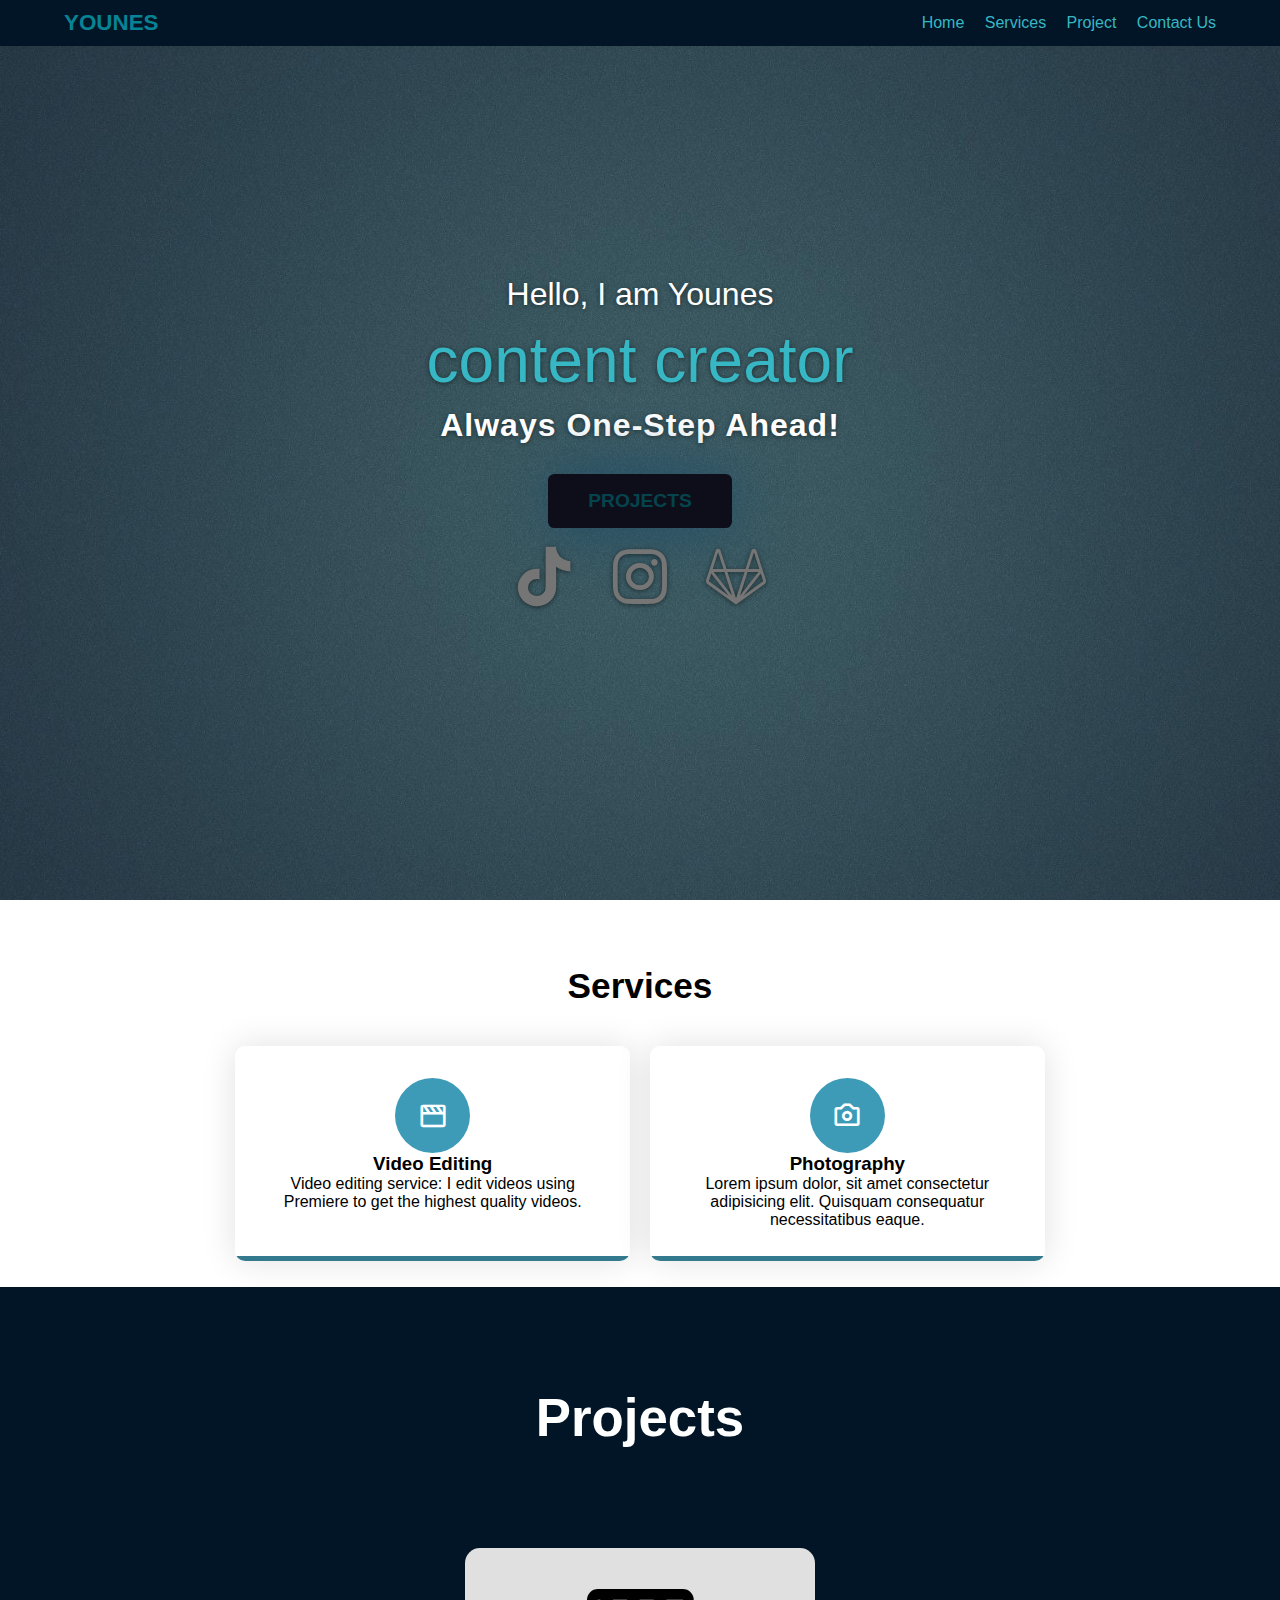
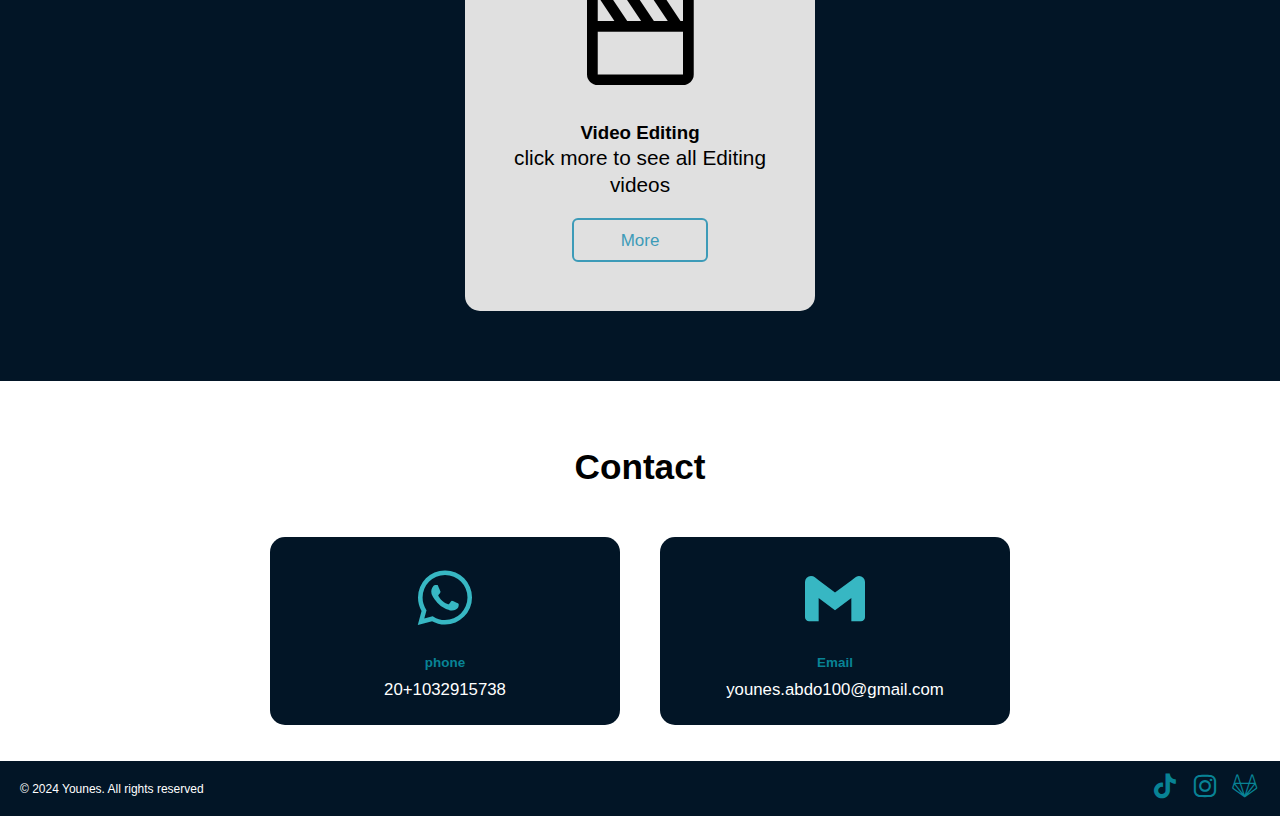
<file: index.html>
<!DOCTYPE html>
<html lang="en">
<head>
    <meta charset="UTF-8">
    <meta name="viewport" content="width=device-width, initial-scale=1.0">
    <link
    rel="stylesheet"
    href="https://cdnjs.cloudflare.com/ajax/libs/font-awesome/6.0.0-beta3/css/all.min.css"
  />
  <link
    href="https://fonts.googleapis.com/css2?family=Poppins:wght@400;500;600&display=swap"
    rel="stylesheet"
  />
    <link href="https://unpkg.com/boxicons@2.1.4/css/boxicons.min.css" rel="stylesheet">
    <link rel="stylesheet" href="./profile.css">
    <title>Younes</title>
</head>
<body>
    <header>
        <a href="#" class="logo">Younes</a>
        <nav class="navbar">
            <a href="#">Home</a>
            <a href="#services">Services</a>
            <a href="#project">Project</a>
            <a href="#content" >Contact Us</a>
        </nav>
    </header>

    <section class="main">
        <div>
            <h2>Hello, I am Younes <br><span>content creator</span></h2>
            <h3>Always One-Step Ahead!</h3>        
            <button class="btns" >
                <a href="#project" class="main-btn">Projects</a>
              </button>
                  
            <div class="social-icons">
                <a href="https://www.tiktok.com/@yioi72?is_from_webapp=1&sender_device=pc" target="_blank"><i class='bx bxl-tiktok'></i></a>
                <a href="https://www.instagram.com/dxler_08/#" target="_blank"><i class='bx bxl-instagram'></i></a>
                <a href="https://github.com/YOUNEX505/younes" target="_blank"><i class='bx bxl-gitlab'></i></a>
            </div>
        </div>
    </section>
    <section class="content" id="services">
         <h2 class="title">Services</h2>
            <div class="row">
              <div class="column">
                <div class="cardl">
                  <div class="icon-wrapper">
                    <i class='bx bx-movie'></i>
                  </div>
                  <h3>Video Editing</h3>
                  <p>
                    Video editing service: I edit videos using Premiere to get the highest quality videos.
                  </p>
                </div>
              </div>
                <div class="column">
                    <div class="cardl">
                    <div class="icon-wrapper">
                        <i class='bx bx-camera'></i>
                    </div>
                    <h3>Photography</h3>
                    <p>
                        Lorem ipsum dolor, sit amet consectetur adipisicing elit. Quisquam
                        consequatur necessitatibus eaque.
                    </p>
                    </div>
                </div>
            </div>
     </section>
    
    <section class="project" id="project">
        <div class="title">
            <h2>Projects</h2>
        </div>
        <div class="card-container">

            <div class="card">
                <div class="card-content-1">
                    <div class="icon">
                        <i class='bx bx-movie'></i>
                    </div>
                    <h3>Video Editing</h3>
                    <p>click more to see all Editing videos</p>
                    <a class="btn" href="vedio.html" >More</a>
                </div>
            </div>

            </div>
        </div>
    </section>
    <section class="content" id="content">
        <h2 class="title">Contact</h2>
        <div class="content">
            <div class="card">
                <div class="icon">
                    <i class='bx bxl-whatsapp'></i>
                </div>
                <div class="info">
                    <h3>phone</h3>
                    <p>20+1032915738</p>
                </div>
            </div>

            <div class="card">
                <div class="icon">
                    <i class='bx bxl-gmail'></i>
                </div>
                <div class="info">
                    <h3>Email</h3>
                    <p>younes.abdo100@gmail.com</p>
                </div>
            </div>
        </div>

    </section>
<footer>
  <div class="footer-container">
    <p class="footer-text">© 2024 Younes. All rights reserved</p>
    <div class="footer-icons">
        <a href="https://www.tiktok.com/@yioi72?is_from_webapp=1&sender_device=pc" target="_blank"><i class='bx bxl-tiktok'></i></a>
        <a href="https://www.instagram.com/dxler_08/#" target="_blank"><i class='bx bxl-instagram'></i></a>
        <a href="https://github.com/YOUNEX505/younes" target="_blank"><i class='bx bxl-gitlab'></i></a>
    </div>
  </div>
</footer>
</body>
</html>
</file>
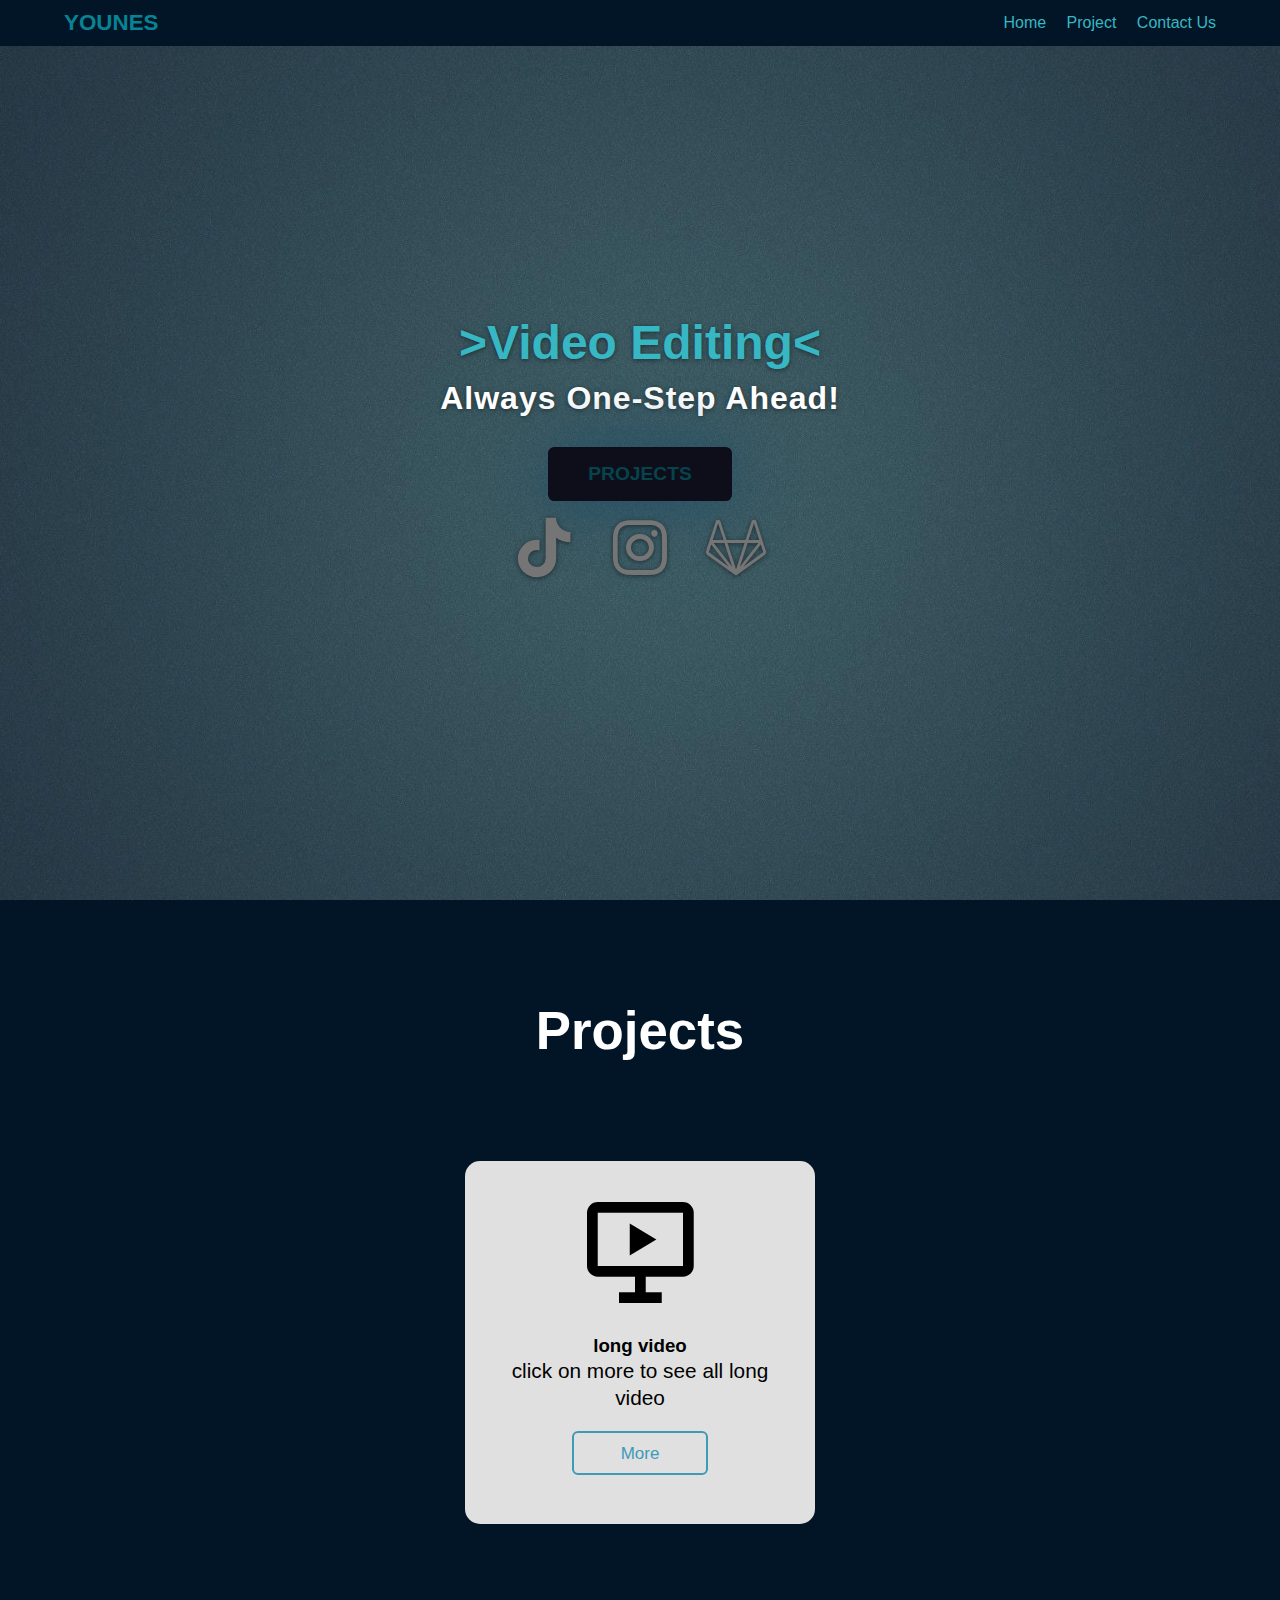
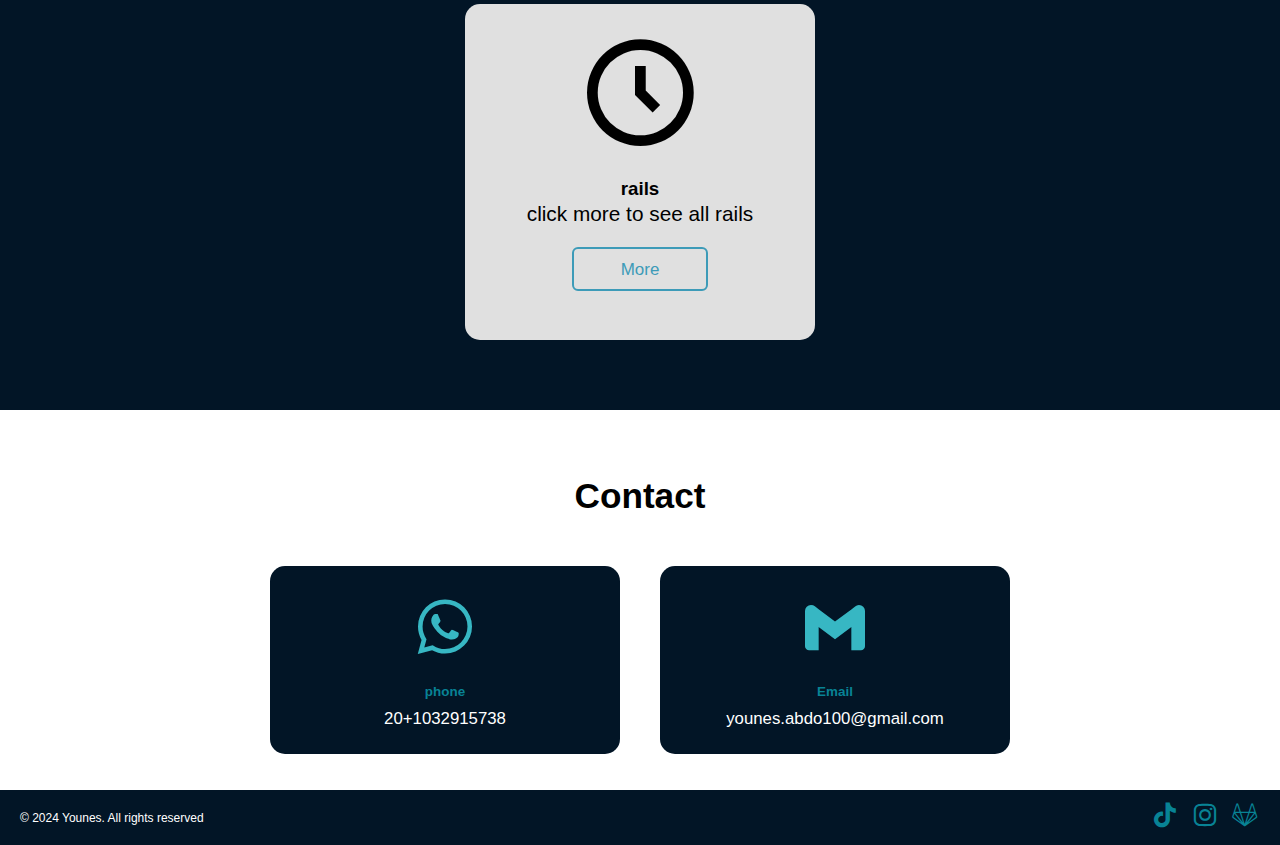
<file: vedio.html>
<!DOCTYPE html>
<html lang="en">
<head>
    <meta charset="UTF-8">
    <meta name="viewport" content="width=device-width, initial-scale=1.0">
    <link
    rel="stylesheet"
    href="https://cdnjs.cloudflare.com/ajax/libs/font-awesome/6.0.0-beta3/css/all.min.css"
  />
  <link
    href="https://fonts.googleapis.com/css2?family=Poppins:wght@400;500;600&display=swap"
    rel="stylesheet"
  />
    <link href="https://unpkg.com/boxicons@2.1.4/css/boxicons.min.css" rel="stylesheet">
    <link rel="stylesheet" href="./vedio.css">
    <title>Younes</title>
</head>
<body>
    <header>
        <a href="index.html" class="logo">Younes</a>
        <nav class="navbar">
            <a href="index.html">Home</a>
            <a href="#project">Project</a>
            <a href="#content" >Contact Us</a>
        </nav>
    </header>

    <section class="main">
        <div>
            <h2><span>>Video Editing<</span></h2>
            <h3>Always One-Step Ahead!</h3>        
            <button class="btns" >
                <a href="#project" class="main-btn">Projects</a>
              </button>
                  
            <div class="social-icons">
                <a href="https://www.tiktok.com/@yioi72?is_from_webapp=1&sender_device=pc" target="_blank"><i class='bx bxl-tiktok'></i></a>
                <a href="https://www.instagram.com/dxler_08/#" target="_blank"><i class='bx bxl-instagram'></i></a>
                <a href="https://github.com/YOUNEX505/younes" target="_blank"><i class='bx bxl-gitlab'></i></a>
            </div>
        </div>
    </section>
    
    <section class="project" id="project">
        <div class="title">
            <h2>Projects</h2>
        </div>
        <div class="card-container">

            <div class="card">
                <div class="card-content-1">
                    <div class="icon">
                        <i class='bx bx-slideshow'></i>
                    </div>
                    <h3>long video</h3>
                    <p>click on more to see all long video</p>
                    <a class="btn" href="video.html" >More</a>
                </div>
            </div>

            </div>
        </div>

        <div class="card-container">

            <div class="card">
                <div class="card-content-1">
                    <div class="icon">
                        <i class='bx bx-time-five'></i>
                    </div>
                    <h3>rails</h3>
                    <p>click more to see all rails</p>
                    <a class="btn" href="video.html" >More</a>
                </div>
            </div>

            </div>
        </div>


    </section>
    <section class="content" id="content">
        <h2 class="title">Contact</h2>
        <div class="content">
            <div class="card">
                <div class="icon">
                    <i class='bx bxl-whatsapp'></i>
                </div>
                <div class="info">
                    <h3>phone</h3>
                    <p>20+1032915738</p>
                </div>
            </div>

            <div class="card">
                <div class="icon">
                    <i class='bx bxl-gmail'></i>
                </div>
                <div class="info">
                    <h3>Email</h3>
                    <p>younes.abdo100@gmail.com</p>
                </div>
            </div>
        </div>

    </section>
<footer>
  <div class="footer-container">
    <p class="footer-text">© 2024 Younes. All rights reserved</p>
    <div class="footer-icons">
        <a href="https://www.tiktok.com/@yioi72?is_from_webapp=1&sender_device=pc" target="_blank"><i class='bx bxl-tiktok'></i></a>
        <a href="https://www.instagram.com/dxler_08/#" target="_blank"><i class='bx bxl-instagram'></i></a>
        <a href="https://github.com/YOUNEX505/younes" target="_blank"><i class='bx bxl-gitlab'></i></a>
    </div>
  </div>
</footer>
</body>
</html>
</file>
<file: profile.css>
* {
    font-family: Verdana, Geneva, Tahoma, sans-serif;
    margin: 0;
    padding: 0;
    box-sizing: border-box;
    scroll-behavior: smooth;
}

header {
    width: 100%;
    background-color: #021526;
    position: fixed;
    display: flex;
    justify-content: space-between;
    align-items: center;
    padding: 10px 5%;
    z-index: 10;
}

.logo {
    text-decoration: none;
    color: #088395;
    text-transform: uppercase;
    font-weight: 900;
    font-size: 140%;
}

.navbar a {
    color: #37B7C3;
    text-decoration: none;
    font-size: 100%;
    font-weight: 500;
    margin-left: 1em;
    transition: 0.7s;
}

.navbar a:hover {
    color: #055c69;
    transform: scale(1.1);
}

section {
    padding: 100px 5%;
    position: relative;
    display: flex;
    align-items: center;
    justify-content: center;
    text-align: center;
}

.main {
    z-index: 2;
    color: #fff;
    text-shadow: 0 1px 5px rgba(0, 0, 0, 0.5);
    background-image: url('img/pxfuel.jpg');
    background-size: cover;
    background-position: center;
    background-repeat: no-repeat;
    height: 100vh;
}

.main h2 {
    color: #ffffff;
    font-size: 2em;
    font-weight: 500;
}

.main h2 span {
    display: inline-block;
    color: #37B7C3;
    font-size: 200%;
    font-weight: 300%;
    margin-top: 10px;
}

.main h3 {
    color: #fff;
    font-size: 2em;
    font-weight: 700;
    letter-spacing: 1px;
    margin-top: 10px;
    margin-bottom: 30px;
}

/* From Uiverse.io by ShrinilDhorda */ 
.btns {
  font-size: 1.2rem;
  padding: 1rem 2.5rem;
  margin-bottom: 3%;
  border: none;
  outline: none;
  border-radius: 0.4rem;
  cursor: pointer;
  text-transform: uppercase;
  background-color: rgb(14, 14, 26);
  color: rgb(234, 234, 234);
  font-weight: 700;
  transition: 0.6s;
  box-shadow: 0px 0px 60px #1f4c65;
 
}

.btns:active {
  scale: 0.92;
}

.btns:hover {
  background: rgb(2,29,78);
  background: linear-gradient(270deg, rgba(2, 29, 78, 0.681) 0%, rgba(31, 215, 232, 0.873) 60%);
  color: rgb(4, 4, 38);
}
.main-btn {
  color: #05444d;
  text-decoration: none;
  transition: 0.7;
}


.social-icons a {
    color: rgb(117, 117, 117);
    font-size: 4.5em;
    padding: 10px;
    text-decoration: none;
    display: inline;
    transition: 0.7s;
}

.social-icons a:hover {
    color: #088395;
    transform: scale(1.1);
}

.row {
  display: flex;
  justify-content: center; /* لتوسيط الكاردات */
  flex-wrap: wrap;
}

.column {
  text-align: center;
  flex: 0 0 150%; /* جعل عرض الكارد أصغر */
  max-width: 45%; /* للمحافظة على التناسب */
  margin: 10px; /* إضافة مسافات بين الكاردات */
}

  .cardl {
    width: 100%;
    justify-content: center;
    height: 100%;
    padding: 2em 1.5em;
    background: linear-gradient(#ffffff 50%, #337a8e 50%);
    background-size: 100% 200%;
    background-position: 0 2.5%;
    border-radius: 10px;
    box-shadow: 0 0 35px rgba(0, 0, 0, 0.12);
    cursor: pointer;
    transition: 0.5s;
  }
  .icon-wrapper h3 {
    font-size: 20px;
    font-weight: 600;
    color: #1f194c;
    margin: 1em 0;
  }
 .icon-wrapper p {
    color: #575a7b;
    font-size: 15px;
    line-height: 1.6;
    letter-spacing: 0.03em;
  }
  .icon-wrapper {
    background-color: #3d9bb8;
    position: relative;
    margin: auto;
    font-size: 30px;
    height: 2.5em;
    width: 2.5em;
    color: #ffffff;
    border-radius: 50%;
    display: grid;
    place-items: center;
    transition: 0.5s;
  }
  .cardl:hover {
    background-position: 0 100%;
  }
  .cardl:hover .icon-wrapper {
    background-color: #ffffff;
    color: #3d9bb8;
  }
  .cardl:hover h3 {
    color: #ffffff;
  }
  .cardl:hover p {
    color: #f0f0f0;
  }

.title {
    display: block;
    width: 100%;
    text-align: center;
    color: rgb(0, 0, 0);
    font-size: 2.2em;
    font-weight: 800;
    margin-bottom: 30px;
    margin-top: 50px; 
}

.content {
    display: flex;
    justify-content: center;
    align-items: center;
    flex-wrap: wrap;
}

.icon {
    font-size: 8em;
    color: rgb(0, 0, 0);
    text-align: center;
}

.info h3 {
    color: #088395;
    font-size: 1.2em;
    font-weight: 700;
    margin: 10px;
}

.project {
    background-color: #021526;
    padding: 50px 5%; /* Add padding to create space for the text */
    display: flex;
    flex-direction: column;
    align-items: center;
}

.project .title {
    color: #ffffff;
    margin-bottom: 40px; /* Add some space between the title and the cards */
}

.card-content-1
.btn{
    --color: #3d9bb8;
    font-family: inherit;
    display: inline-block;
    width: 8em;
    height: 2.6em;
    line-height: 2.5em;
    margin: 20px;
    position: relative;
    cursor: pointer;
    overflow: hidden;
    border: 2px solid var(--color);
    transition: color 0.5s;
    z-index: 1;
    font-size: 17px;
    border-radius: 6px;
    font-weight: 500;
    color: var(--color);
    text-decoration: none;
  }
  
  .card-content-1   .btn:before {
    content: "";
    position: absolute;
    z-index: -1;
    background: var(--color);
    height: 150px;
    width: 200px;
    border-radius: 50%;
  }
  
  .card-content-1 .btn:hover {
    color: #fff;
  }
  
  .card-content-1  .btn:before {
    top: 100%;
    left: 100%;
    transition: all 0.7s;
  }
  
  .card-content-1 .btn:hover:before {
    top: -30px;
    left: -30px;
  }
  
  .card-content-1 .btn:active:before {
    background: #3d9bb8;
    transition: background 0s;
  }
  

.content .icon {
    font-size: 4.5em;
    color: #37B7C3;
}

.content .info {
    font-size: 0.7em;
}
.content .info p{
    font-size: 1.5em;
    color: #fff;
}

.card-container {
    display: flex;
    justify-content: center;
    flex-wrap: wrap;
    margin-top: 40px;
}

.project .card {
    background-color: #e0e0e0;
}

.card-content h3 {
    font-size: 22px;
    margin-bottom: 8px;
}

.project .card p {
    color: #000000;
    font-size: 15px;
    line-height: 1.3;
    font-size: 1.3em;
}

.card {
    width: 350px;
    background-color: #021526;
    border-radius: 15px;
    padding: 25px;
    margin: 20px;
    box-shadow: 0 20px 50px rgb(0, 0, 0,);
    transition: 0.7s ease;
}

.card:hover {
    transform: scale(1.1);
    box-shadow: 0 5px 15px rgba(1, 1, 1, 3.5);
}

.card img {
    width: 100%;
    height: auto;
    transition: 0.7s;
}

footer {
  background-color: #021526;
  padding: 10px 20px;
  color: #fff;
}

.footer-container {
  display: flex;
  justify-content: space-between;
  align-items: center;
  flex-wrap: wrap;
}

.footer-text {
  font-size: 12px;
  margin: 0;
}

.footer-icons {
  display: flex;
  gap: 10px;
}

.footer-icons a {
  font-size: 30px;
  text-decoration: none;
  transition: 0.7s;
  color: #088395;
}

.footer-icons a:hover {
  color: #1f4c65;
  transform: scale(1.1);
}

@media (max-width: 600px) {
  .footer-container {
    flex-direction: row;
  }

  .footer-text {
    font-size: 10px;
  }

  .footer-icons a {
    font-size: 24px;
    color: #ffffff;
    transition: 0.7;
  }

  .footer-icons a:hover {
    color: #088395;
    transform: scale(1.1);
  }

}

  @media screen and (min-width: 992px) {
    section {
      padding: 1em 3em;
    }
    .column {
      flex: 0 0 33.33%;
      max-width: 33.33%;
    }
  }
  
  @media (max-width: 768px) {
    header {
        padding: 10px 20px;
    }

    section {
        padding: 100px 20px;
    }

    .navbar a {
        padding-left: 0%;
        font-size: 65%;
        font-weight: 900;
    }

    .main h2 {
        font-size: 1.5em;
    }

    .main h2 span {
        font-size: 150%;
    }

    .main h3 {
        font-size: 1.5em;
    }

    .card,
    .project-card {
        width: 100%;
        margin: 20px 0;
    }

      .column {
        flex: 0 250%;
        max-width: 120%;
      }
  
}
</file>
<file: vedio.css>
* {
    font-family: Verdana, Geneva, Tahoma, sans-serif;
    margin: 0;
    padding: 0;
    box-sizing: border-box;
    scroll-behavior: smooth;
}

header {
    width: 100%;
    background-color: #021526;
    position: fixed;
    display: flex;
    justify-content: space-between;
    align-items: center;
    padding: 10px 5%;
    z-index: 10;
}

.logo {
    text-decoration: none;
    color: #088395;
    text-transform: uppercase;
    font-weight: 900;
    font-size: 140%;
}

.navbar a {
    color: #37B7C3;
    text-decoration: none;
    font-size: 100%;
    font-weight: 500;
    margin-left: 1em;
    transition: 0.7s;
}

.navbar a:hover {
    color: #055c69;
    transform: scale(1.1);
}

section {
    padding: 100px 5%;
    position: relative;
    display: flex;
    align-items: center;
    justify-content: center;
    text-align: center;
}

.main {
    z-index: 2;
    color: #fff;
    text-shadow: 0 1px 5px rgba(0, 0, 0, 0.5);
    background-image: url('img/pxfuel.jpg');
    background-size: cover;
    background-position: center;
    background-repeat: no-repeat;
    height: 100vh;
}


.main h2 span {
    display: inline-block;
    color: #37B7C3;
    font-size: 200%;
    font-weight: 300%;
    margin-top: 10px;
}

.main h3 {
    color: #fff;
    font-size: 2em;
    font-weight: 700;
    letter-spacing: 1px;
    margin-top: 10px;
    margin-bottom: 30px;
}

/* From Uiverse.io by ShrinilDhorda */ 
.btns {
  font-size: 1.2rem;
  padding: 1rem 2.5rem;
  margin-bottom: 3%;
  border: none;
  outline: none;
  border-radius: 0.4rem;
  cursor: pointer;
  text-transform: uppercase;
  background-color: rgb(14, 14, 26);
  color: rgb(234, 234, 234);
  font-weight: 700;
  transition: 0.6s;
  box-shadow: 0px 0px 60px #1f4c65;
 
}

.btns:active {
  scale: 0.92;
}

.btns:hover {
  background: rgb(2,29,78);
  background: linear-gradient(270deg, rgba(2, 29, 78, 0.681) 0%, rgba(31, 215, 232, 0.873) 60%);
  color: rgb(4, 4, 38);
}
.main-btn {
  color: #05444d;
  text-decoration: none;
  transition: 0.7;
}


.social-icons a {
    color: rgb(117, 117, 117);
    font-size: 4.5em;
    padding: 10px;
    text-decoration: none;
    display: inline;
    transition: 0.7s;
}

.social-icons a:hover {
    color: #088395;
    transform: scale(1.1);
}


  
.title {
    display: block;
    width: 100%;
    text-align: center;
    color: rgb(0, 0, 0);
    font-size: 2.2em;
    font-weight: 800;
    margin-bottom: 30px;
    margin-top: 50px; 
}

.content {
    display: flex;
    justify-content: center;
    align-items: center;
    flex-wrap: wrap;
}

.icon {
    font-size: 8em;
    color: rgb(0, 0, 0);
    text-align: center;
}

.info h3 {
    color: #088395;
    font-size: 1.2em;
    font-weight: 700;
    margin: 10px;
}

.project {
    background-color: #021526;
    padding: 50px 5%; /* Add padding to create space for the text */
    display: flex;
    flex-direction: column;
    align-items: center;
}

.project .title {
    color: #ffffff;
    margin-bottom: 40px; /* Add some space between the title and the cards */
}

.card-content-1
.btn{
    --color: #3d9bb8;
    font-family: inherit;
    display: inline-block;
    width: 8em;
    height: 2.6em;
    line-height: 2.5em;
    margin: 20px;
    position: relative;
    cursor: pointer;
    overflow: hidden;
    border: 2px solid var(--color);
    transition: color 0.5s;
    z-index: 1;
    font-size: 17px;
    border-radius: 6px;
    font-weight: 500;
    color: var(--color);
    text-decoration: none;
  }
  
  .card-content-1   .btn:before {
    content: "";
    position: absolute;
    z-index: -1;
    background: var(--color);
    height: 150px;
    width: 200px;
    border-radius: 50%;
  }
  
  .card-content-1 .btn:hover {
    color: #fff;
  }
  
  .card-content-1  .btn:before {
    top: 100%;
    left: 100%;
    transition: all 0.7s;
  }
  
  .card-content-1 .btn:hover:before {
    top: -30px;
    left: -30px;
  }
  
  .card-content-1 .btn:active:before {
    background: #3d9bb8;
    transition: 0.7s;
  }
  

.content .icon {
    font-size: 4.5em;
    color: #37B7C3;
}

.content .info {
    font-size: 0.7em;
}
.content .info p{
    font-size: 1.5em;
    color: #fff;
}

.card-container {
    display: flex;
    justify-content: center;
    flex-wrap: wrap;
    margin-top: 40px;
}

.project .card {
    background-color: #e0e0e0;
}

.card-content h3 {
    font-size: 22px;
    margin-bottom: 8px;
}

.project .card p {
    color: #000000;
    font-size: 15px;
    line-height: 1.3;
    font-size: 1.3em;
}

.card {
    width: 350px;
    background-color: #021526;
    border-radius: 15px;
    padding: 25px;
    margin: 20px;
    box-shadow: 0 20px 50px rgb(0, 0, 0,);
    transition: 0.7s ease;
}

.card:hover {
    transform: scale(1.1);
    box-shadow: 0 5px 15px rgba(1, 1, 1, 3.5);
}

.card img {
    width: 100%;
    height: auto;
    transition: 0.7s;
}

footer {
  background-color: #021526;
  padding: 10px 20px;
  color: #fff;
}

.footer-container {
  display: flex;
  justify-content: space-between;
  align-items: center;
  flex-wrap: wrap;
}

.footer-text {
  font-size: 12px;
  margin: 0;
}

.footer-icons {
  display: flex;
  gap: 10px;
}

.footer-icons a {
  font-size: 30px;
  text-decoration: none;
  transition: 0.7s;
  color: #088395;
}

.footer-icons a:hover {
  color: #1f4c65;
  transform: scale(1.1);
}

@media (max-width: 600px) {
  .footer-container {
    flex-direction: row;
  }

  .footer-text {
    font-size: 10px;
  }

  .footer-icons a {
    font-size: 24px;
    color: #ffffff;
    transition: 0.7;
  }

  .footer-icons a:hover {
    color: #088395;
    transform: scale(1.1);
  }

}

  @media screen and (min-width: 992px) {
    section {
      padding: 1em 3em;
    }
    .column {
      flex: 0 0 33.33%;
      max-width: 33.33%;
    }
  }
  
  @media (max-width: 768px) {
    header {
        padding: 10px 20px;
    }

    section {
        padding: 100px 20px;
    }

    .navbar a {
        padding-left: 0%;
        font-size: 65%;
        font-weight: 900;
    }

    .main h2 {
        font-size: 1.5em;
    }

    .main h2 span {
        font-size: 150%;
    }

    .main h3 {
        font-size: 1.5em;
    }

    .card,
    .project-card {
        width: 100;
        margin: 20px 0;
    }

      .column {
        flex: 0 250%;
        max-width: 50%;
      }
  
}
</file>
